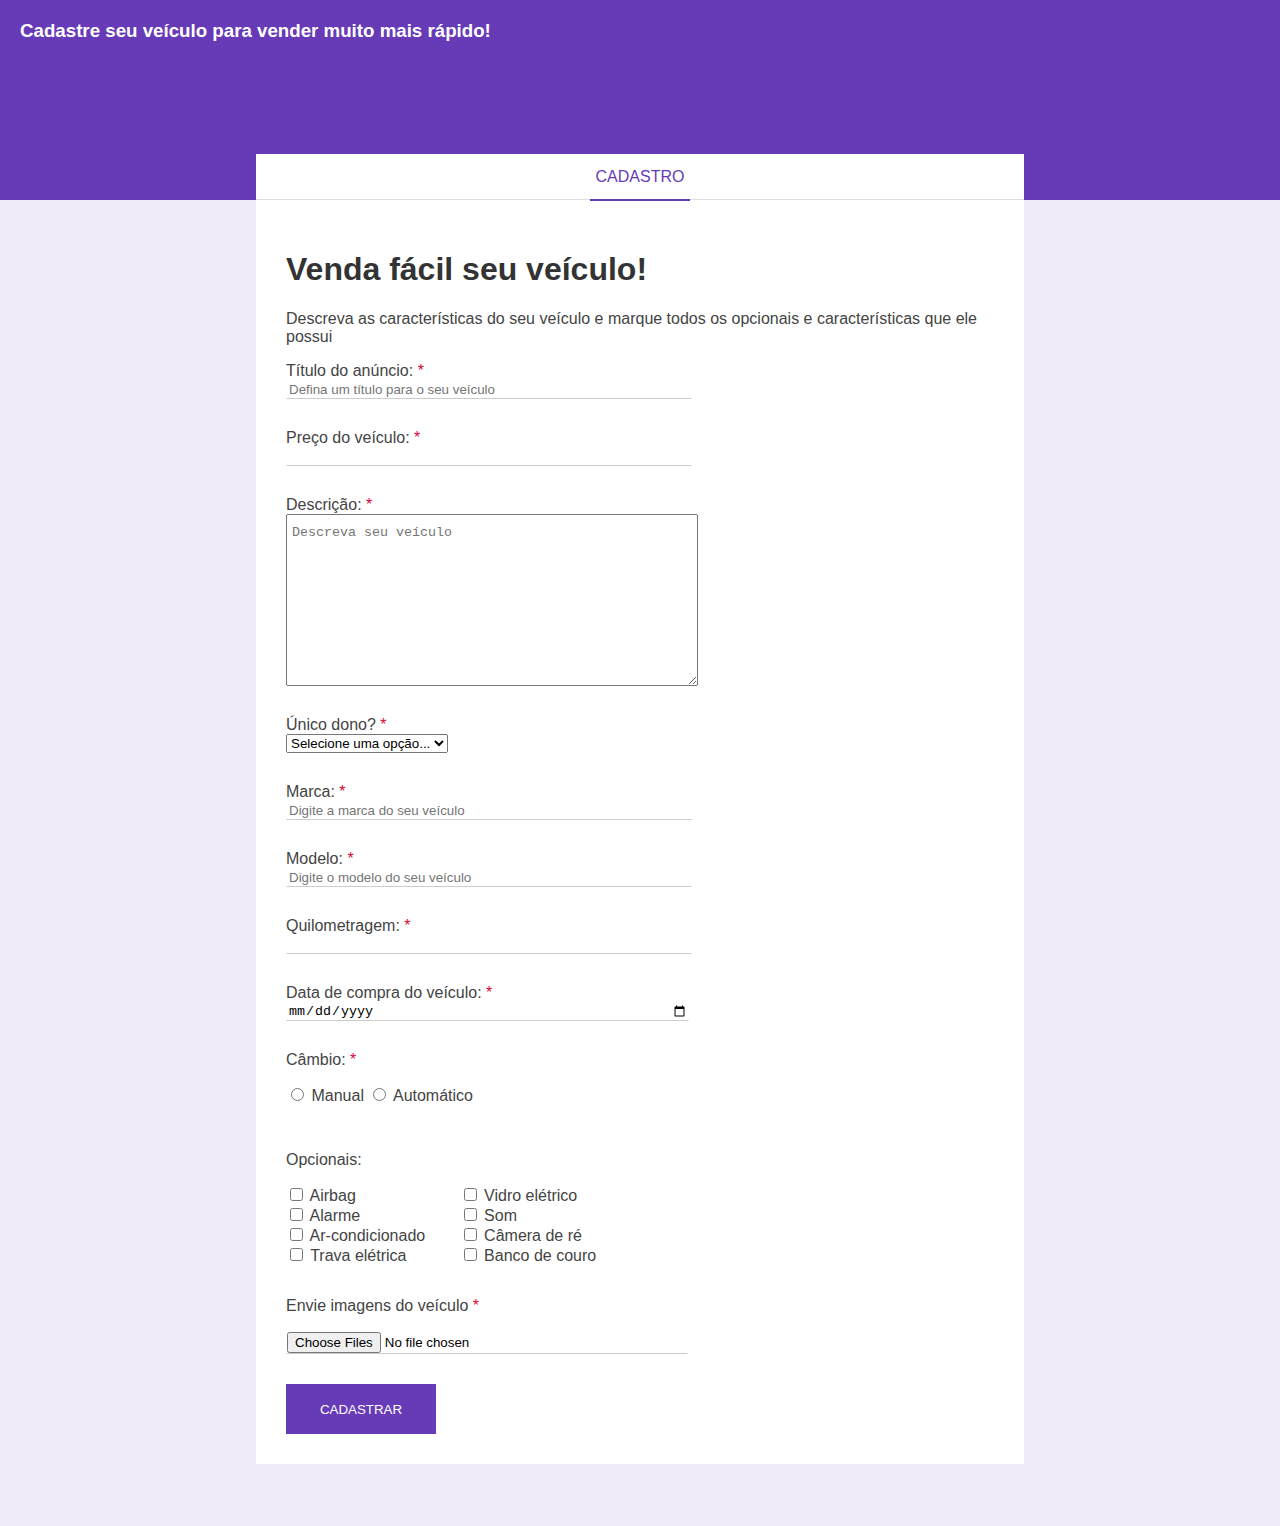
<file: Projeto formulário (Cadastro de veículo)/index.html>
<!DOCTYPE html>
<html lang="pt-BR">

<head>
    <meta charset="utf-8">
    <title>Cadastro de Veículos</title>
    <link rel="stylesheet" type="text/css" href="css/styles.css">
</head>

<body>

    <div class="container">

        <div class="header">
            <h3>Cadastre seu veículo para vender muito mais rápido!</h3>
        </div>

        <div class="form-container">

            <div class="form-header">
                <p>Cadastro</p>
            </div>

            <div class="form-body">
                <h1>Venda fácil seu veículo!</h1>
                <p>
                    Descreva as características do seu veículo e marque todos os opcionais e
                    características que ele possui
                </p>

                <form>

                    <div class="box-input">
                        <label for="title">
                            Título do anúncio:
                            <span class="required-field">*</span>
                        </label>
                        <input type="text" name="title" id="title" class="block"
                            placeholder="Defina um título para o seu veículo" minlength="1" maxlength="30" required>
                    </div>

                    <div class="box-input">
                        <label for="price">
                            Preço do veículo:
                            <span class="required-field">*</span>
                        </label>
                        <input type="number" id="price" name="price" class="block" required>
                    </div>

                    <div class="box-input">
                        <label for="description">
                            Descrição:
                            <span class="required-field">*</span>
                        </label>
                        <textarea id="description" name="description" class="block" rows="10"
                            placeholder="Descreva seu veículo" required></textarea>
                    </div>

                    <div class="box-input">
                        <label for="unique_owner">
                            Único dono?
                            <span class="required-field">*</span>
                        </label>
                        <select id="unique_owner" name="unique_owner" class="block" required>
                            <option value="">Selecione uma opção...</option>
                            <option value="1">Sim</option>
                            <option value="0">Não</option>
                        </select>
                    </div>

                    <div class="box-input">
                        <label for="brand">
                            Marca:
                            <span class="required-field">*</span>
                        </label>
                        <input type="text" name="brand" id="brand" class="block"
                            placeholder="Digite a marca do seu veículo" required>
                    </div>

                    <div class="box-input">
                        <label for="model">
                            Modelo:
                            <span class="required-field">*</span>
                        </label>
                        <input type="text" name="model" id="model" class="block"
                            placeholder="Digite o modelo do seu veículo" required>
                    </div>

                    <div class="box-input">
                        <label for="mileage">
                            Quilometragem:
                            <span class="required-field">*</span>
                        </label>
                        <input type="number" name="mileage" id="mileage" class="block" required>
                    </div>

                    <div class="box-input">
                        <label for="purchase_date">
                            Data de compra do veículo:
                            <span class="required-field">*</span>
                        </label>
                        <input type="date" name="purchase_date" id="purchase_date" class="block" required>
                    </div>

                    <div class="box-input">
                        <p>
                            Câmbio:
                            <span class="required-field">*</span>
                        </p>

                        <input type="radio" name="gear" id="manual" value="manual" required>
                        <label for="manual">Manual</label>

                        <input type="radio" name="gear" id="auto" value="automatic">
                        <label for="auto">Automático</label>
                    </div>

                    <div class="optional_box">
                        <p>Opcionais:</p>
                        <ul class="optional_list">
                            <li>
                                <input type="checkbox" id="airbag" name="optional[]" value="airbag">
                                <label for="airbag">Airbag</label>
                            </li>
                            <li>
                                <input type="checkbox" id="alarm" name="optional[]" value="alarm">
                                <label for="alarm">Alarme</label>
                            </li>
                            <li>
                                <input type="checkbox" id="ac" name="optional[]" value="ac">
                                <label for="ac">Ar-condicionado</label>
                            </li>
                            <li>
                                <input type="checkbox" id="electric_lock" name="optional[]" value="electric_lock">
                                <label for="electric_lock">Trava elétrica</label>
                            </li>
                        </ul>
                    </div>

                    <div class="optional_box">
                        <ul class="optional_list">
                            <li>
                                <input type="checkbox" id="electric_window" name="optional[]" value="electric_window">
                                <label for="electric_window">Vidro elétrico</label>
                            </li>
                            <li>
                                <input type="checkbox" id="speakers" name="optional[]" value="speakers">
                                <label for="speakers">Som</label>
                            </li>
                            <li>
                                <input type="checkbox" id="reverse_camera" name="optional[]" value="reverse_camera">
                                <label for="reverse_camera">Câmera de ré</label>
                            </li>
                            <li>
                                <input type="checkbox" id="leather_seat" name="optional[]" value="leather_seat">
                                <label for="leather_seat">Banco de couro</label>
                            </li>
                        </ul>
                    </div>

                    <div class="box-input">
                        <p>
                            Envie imagens do veículo
                            <span class="required-field">*</span>
                        </p>
                        <input type="file" id="images" name="images" multiple accept="image/png, image/jpeg" required>
                    </div>

                    <input type="submit" class="btn-submit" value="Cadastrar">

                </form>
            </div>
        </div>
    </div>

</body>

</html>
</file>
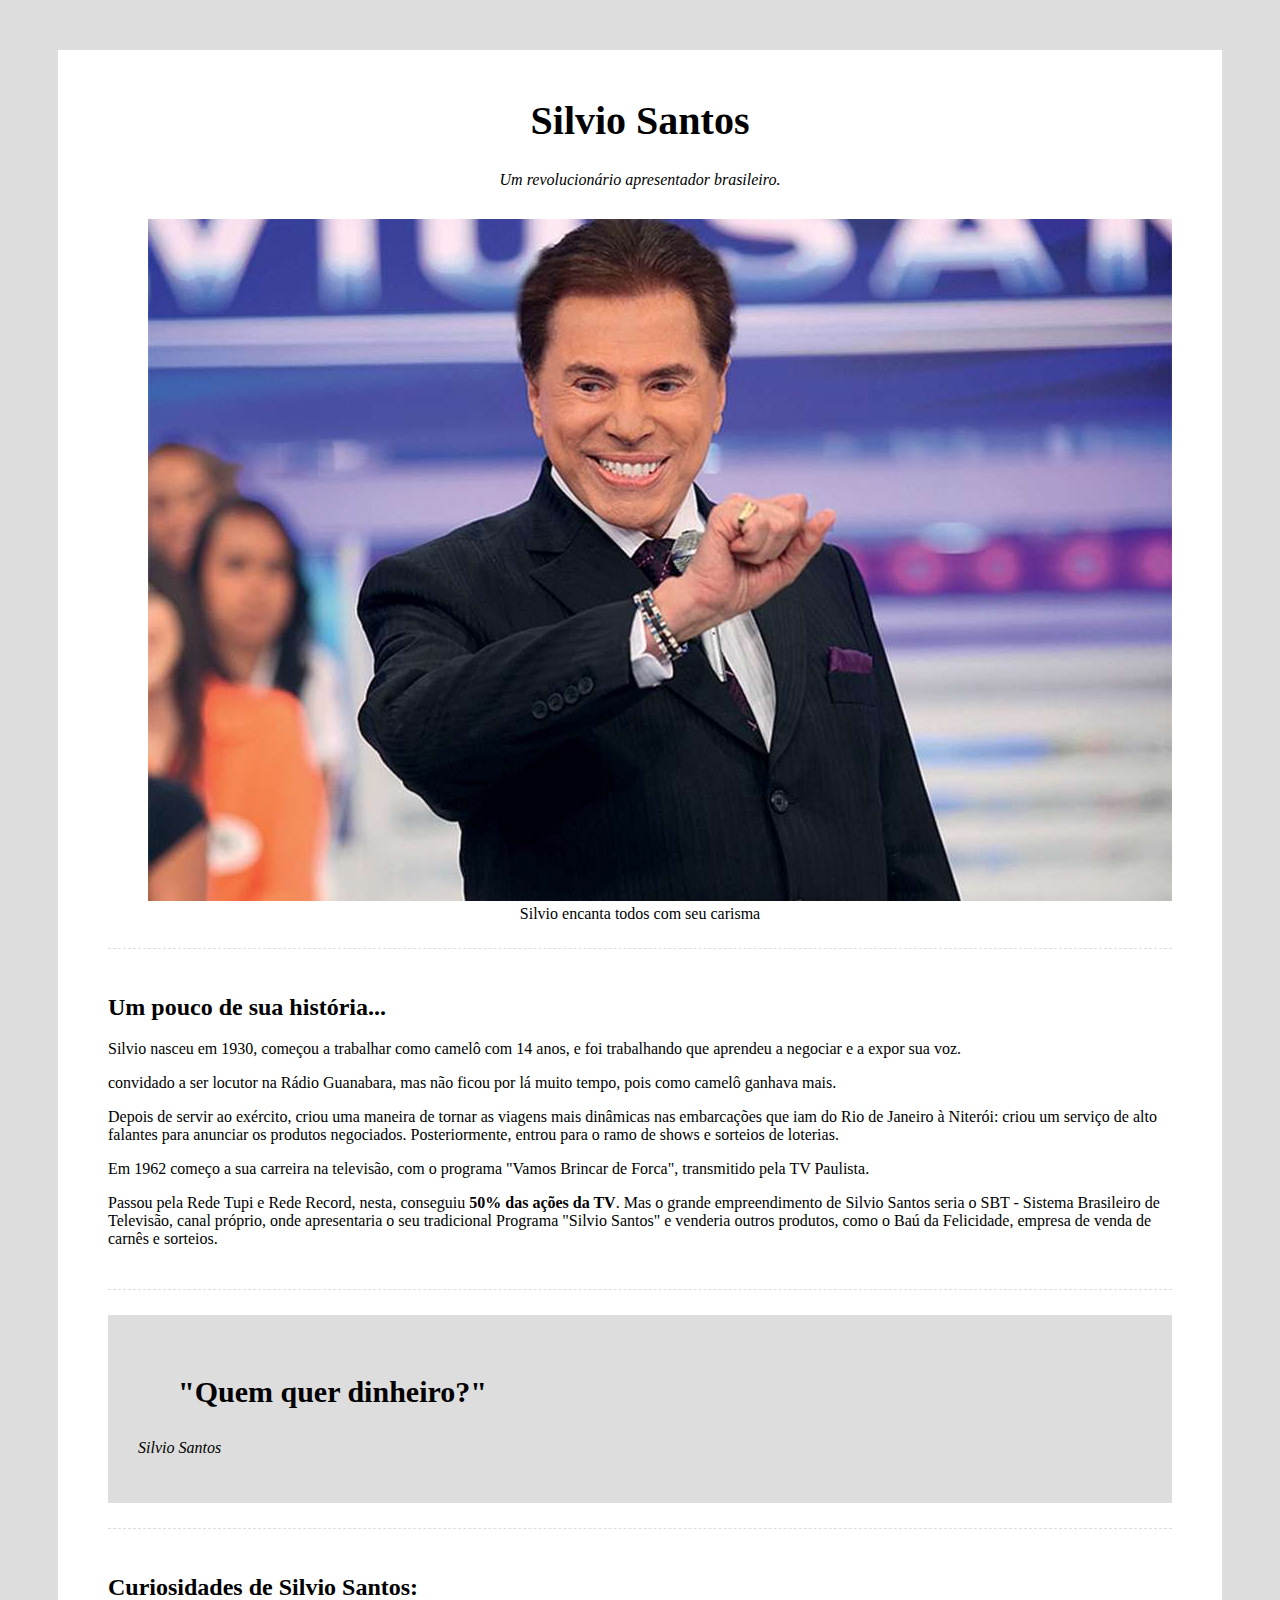
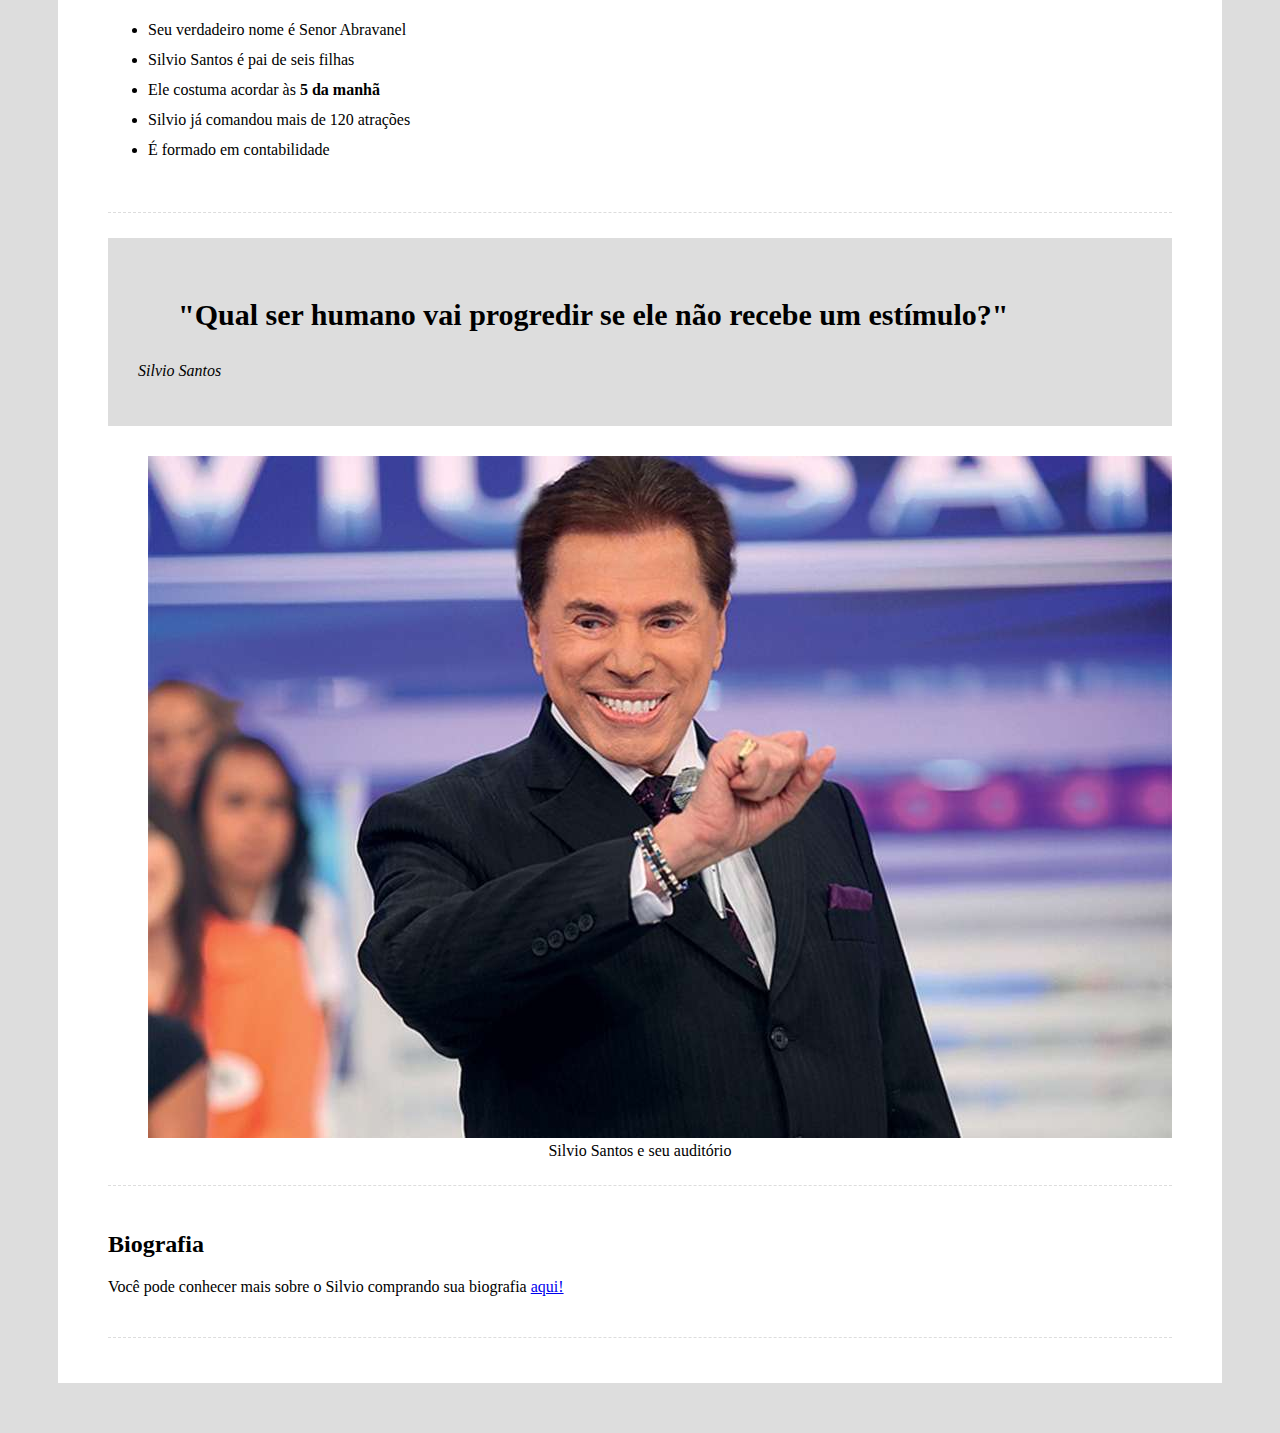
<file: Projeto Tributo ao Silvio Santos HTML e CSS/index.html>
<!DOCTYPE html>
<html>

<head>
    <title>Tributo a Silvio Santos</title>
    <meta charset="utf-8">
    <Link rel="stylesheet" type="text/css" href="css/style.css" />
</head>

<body>
    <div class="container">
        <!--Cabeçalho da página-->
        <div class="cabecalho">
            <h1 class="titulo-principal">Silvio Santos</h1>
            <p class="paragrafo-principal">Um revolucionário apresentador brasileiro.</p>
        </div>
        <!--Imagem de destaque-->
        <div class="img-destaque">
            <figure>
                <img alt="Silvio Santos rindo" src="img/silvio.jpg">
                <figcaption>Silvio encanta todos com seu carisma</figcaption>
            </figure>
        </div>
        <!--Biografia-->
        <div class="biografia-container">
            <h2> Um pouco de sua história...</h2>
            <p>
                Silvio nasceu em 1930, começou a trabalhar como camelô com 14 anos, e foi trabalhando que aprendeu a
                negociar e a expor sua voz.
            </p>
            <p>
                convidado a ser locutor na Rádio Guanabara, mas não ficou por lá muito tempo, pois como camelô
                ganhava mais.
            </p>
            <p>
                Depois de servir ao exército, criou uma maneira de tornar as viagens mais dinâmicas nas embarcações
                que iam do Rio de Janeiro à Niterói: criou um serviço de alto falantes para anunciar os produtos
                negociados. Posteriormente, entrou para o ramo de shows e sorteios de loterias.
            </p>
            <p>
                Em 1962 começo a sua carreira na televisão, com o programa "Vamos Brincar de Forca", transmitido
                pela
                TV Paulista.
            </p>
            <p>
                Passou pela Rede Tupi e Rede Record, nesta, conseguiu <span class="destaque">50% das ações da
                    TV</span>. Mas o grande empreendimento de Silvio Santos seria o SBT - Sistema Brasileiro de
                Televisão, canal próprio, onde apresentaria o seu tradicional Programa "Silvio Santos" e venderia
                outros produtos, como o Baú da Felicidade, empresa de venda de carnês e sorteios.
            </p>
        </div>
        <!--Primeira citação-->
        <div class="frases-container">
            <blockquote>"Quem quer dinheiro?"</blockquote>
            <p>Silvio Santos</p>
        </div>
        <!--Curiosidades-->
        <div class="curiosidades-container">
            <h2>Curiosidades de Silvio Santos:</h2>
            <ul>
                <li> Seu verdadeiro nome é Senor Abravanel</li>
                <li>Silvio Santos é pai de seis filhas</li>
                <li>Ele costuma acordar às <span class="destaque">5 da manhã</span></li>
                <li>Silvio já comandou mais de 120 atrações</li>
                <li>É formado em contabilidade</li>
            </ul>
        </div>
        <!--Segunda citação-->
        <div class="frases-container">
            <blockquote>"Qual ser humano vai progredir se ele não recebe um estímulo?"</blockquote>
            <p>Silvio Santos</p>
        </div>
        <!--Segunda imagem de destaque-->
        <div class="img-destaque">
            <figure>
                <img alt="Silvio Santos no palco" src="img/silvio.jpg">
                <figcaption>Silvio Santos e seu auditório</figcaption>
            </figure>
        </div>
        <!--Biografia-->
        <div class="biografia-container">
            <h2>Biografia</h2>
            <p>Você pode conhecer mais sobre o Silvio comprando sua biografia
                <a
                    href="https://www.amazon.com.br/Silvio-Santos-Biografia-Marcia-Batista/dp/8550302473?tag=goog0ef-20&smid=A1ZZFT5FULY4LN&ascsubtag=go_726685122_54292137521_242594579893_pla-396661836187_c_">aqui!</a>
            </p>
        </div>
    </div>
</body>

</html>
</file>
<file: Projeto Tributo ao Silvio Santos HTML e CSS/css/style.css>
html {
    fonte-family: Helvetica;
    background-color: #ddd;
}

.container {
    max-width: 1200px;
    position: relative;
    margin-left: auto;
    margin-right: auto;
    padding: 20px 50px;
    margin: 50px;
    background-color: #fff;
}

.destaque {
    font-weight: bold;
}

/* Cabeçalho */

.cabecalho {
    text-align: center;
}

.titulo-principal {
    font-size: 40px;
}

.paragrafo-principal {
    font-style: italic;
}

/* Corpo do site*/

.img-destaque {
    text-align: center;
    margin-top: 30px;
}

/* biografia container */

.biografia-container {
    padding: 25px 0;
    margin: 25px 0;
    border-top: 1px dashed #ddd;
    border-bottom: 1px dashed #ddd;
}

/* citações */

.frases-container {
    background-color: #ddd;
    padding: 30px;
}

.frases-container blockquote {
    font-weight: 600;
    font-size: 30px;
}

.frases-container p {
    font-style: italic;
}

/* Curiosodades */

.curiosidades-container {
    padding: 25px 0;
    margin: 25px 0;
    border-top: 1px dashed #ddd;
    border-bottom: 1px dashed #ddd;
}

.curiosidades-container li {
    height: 30px;
}
</file>
<file: Projeto formulário (Cadastro de veículo)/css/styles.css>
/*reset */
body {
    margin: 0;
    padding: 0;
    font-family: Arial, sans-serif;
    background-color: #f0ebf8;
}

h1,
H2,
h3,
h4,
h5 {
    color: #333;
}

p,
label {
    color: #444;
}

input {
    border: 1px solid transparent;
    border-bottom: 1px solid #ccc;
    padding: 10 px 0;
}

input[type="text"],
input[type="number"],
input[type="date"],
input[type="file"] {
    width: 400px;
}

textarea {
    width: 400px;
    padding: 10px 5px;
}

/* Cabeçalho */

.header {
    height: 160px;
    padding: 20px;
    background-color: #673ab7;
}

.header h3 {
    color: #fff;
    margin-top: 0;
}

/*container do formulário */
.form-container {
    background-color: #fff;
    width: 60%;
    margin-left: auto;
    margin-right: auto;
    position: relative;
    top: -62px;
}

/* cabeçalho do formulário */
.form-header {
    border-bottom: 1px solid #dfdfdf;
    height: 45px;
}

.form-header p {
    color: #673ab7;
    border-bottom: 2px solid #673ab7;
    width: 100px;
    text-align: center;
    margin-right: auto;
    margin-left: auto;
    text-transform: uppercase;
    height: 45px;
    line-height: 45px;
}


/*corpo do formulário */
.form-body {
    padding: 30px;
}

.form-title {
    margin: 0px;
}

.required-field {
    color: #d80835
}

.box-input {
    margin-bottom: 30px;
}

.block {
    display: block;
}

.optional_box {
    display: inline-block;
    margin-right: 30px;
}

.optional_list {
    padding-left: 0;
}

.optional_list li {
    list-style: none;
}

.btn-submit {
    background-color: #673ab7;
    color: #fff;
    border: 2px solid transparent;
    width: 150px;
    height: 50px;
    text-transform: uppercase;
    cursor: pointer;
    transition: .5s;
}

.btn-submit:hover {
    background-color: #FFF;
    border-color: #673ab7;
    color: #673ab7;
}
</file>
